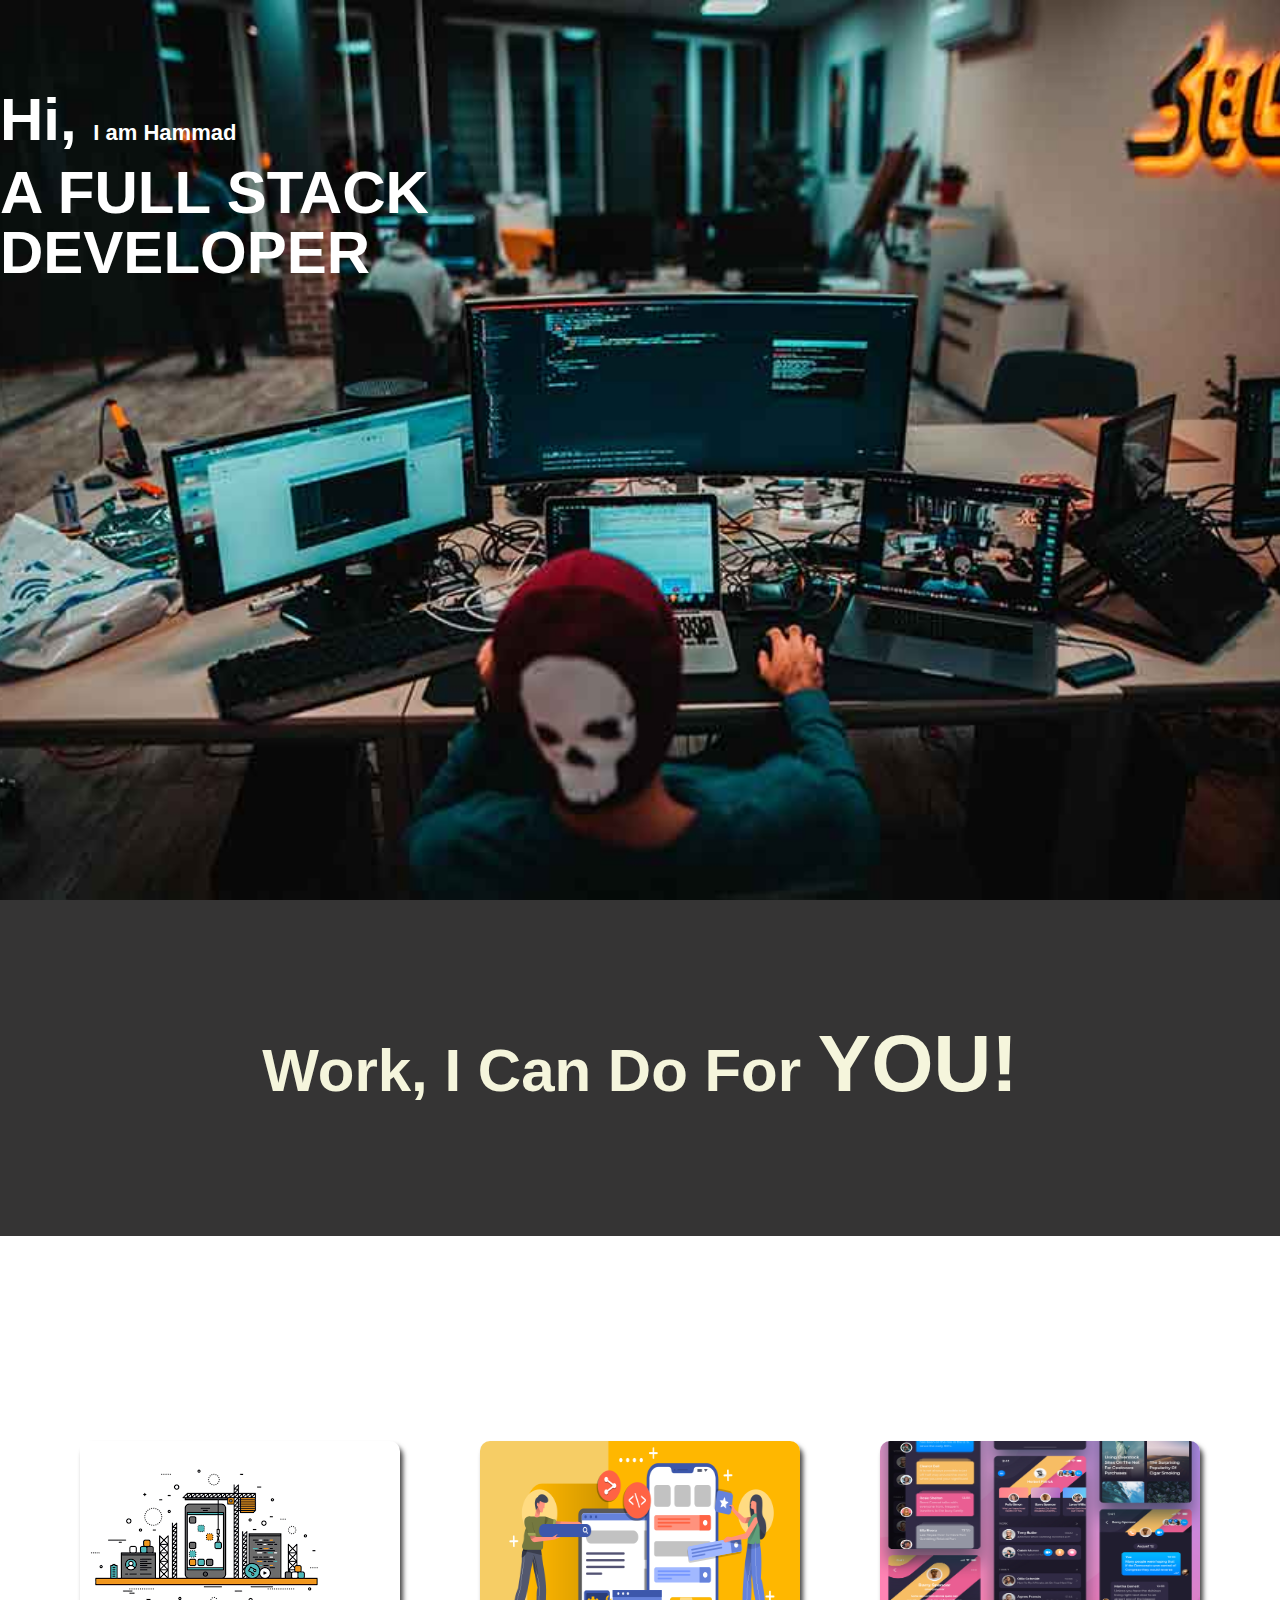
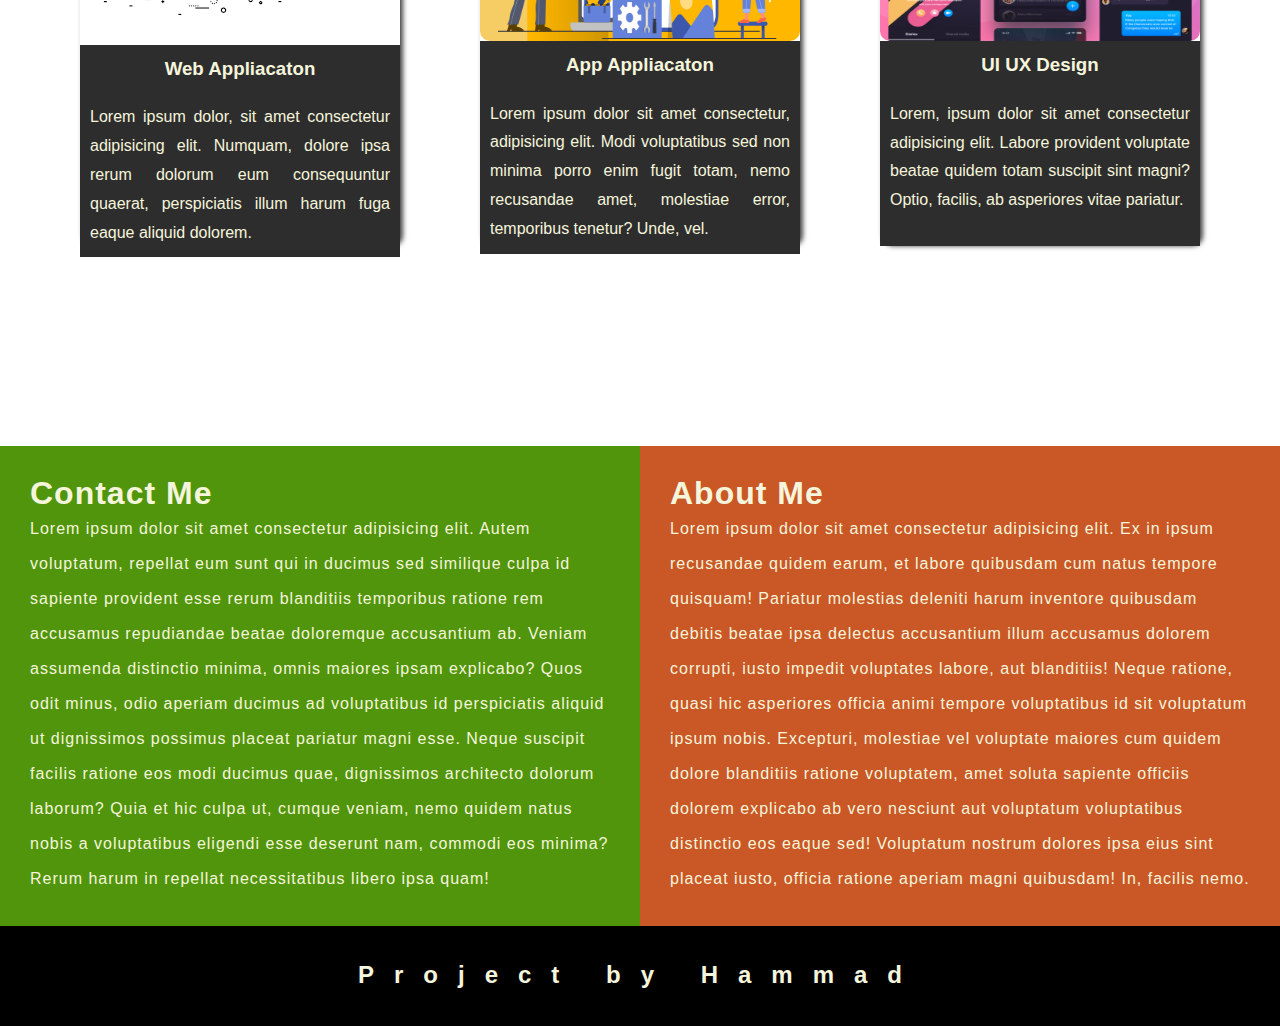
<file: public/index.html>
<!DOCTYPE html>
<html lang="en">
<head>
    <meta charset="UTF-8">
    <meta http-equiv="X-UA-Compatible" content="IE=edge">
    <meta name="viewport" content="width=device-width, initial-scale=1.0">
    <title>Developer Page</title>
<link rel="stylesheet" href="style.css">
</head>
<body>
 <section class="section1">
    <div class="content1">
        <h1>Hi, <span class="smalltxtbg1">I am Hammad</span><br> A FULL STACK DEVELOPER </h1>
    </div>
 </section>
    <section class="section2">
        <div class="content2">
            <h2>Work, I Can Do For <span class="bigtxt2">YOU!</span> </h2>
        </div>
    </section>

    <section class="section3">

<div class="grid_item">
            <div class="card" >
               <div class="image_container1">
                    <img src="images/webapp.png" alt="" srcset="">
              </div>
              <div class="card_content">
                <h3>Web Appliacaton</h3>
                <p>Lorem ipsum dolor, sit amet consectetur adipisicing elit. Numquam, dolore ipsa rerum dolorum eum consequuntur quaerat, perspiciatis illum harum fuga eaque aliquid dolorem.</p>
              </div>
            </div>
        </div>
<div class="grid_item">

            <div class="card">
                <div class="image_container2">
                    <img  class="apppic" src="images/appdev.png" alt="something" srcset="">
</div>
<div class="card_content">
<h3>App Appliacaton</h3>
<p>Lorem ipsum dolor sit amet consectetur, adipisicing elit. Modi voluptatibus sed non minima porro enim fugit totam, nemo recusandae amet, molestiae error, temporibus tenetur? Unde, vel.</p>
</div>
            </div>
</div>
<div class="grid_item">

            <div class="card">
                <div class="image_container3">
                    <img  class="apppic" src="images/uiux.png" alt="" srcset="">
</div>
<div class="card_content" id="pad3">
              <h3>UI UX Design</h3>
              <p>Lorem, ipsum dolor sit amet consectetur adipisicing elit. Labore provident voluptate beatae quidem totam suscipit sint magni? Optio, facilis, ab asperiores vitae pariatur.</p>
               </div>
            </div>
        </div>
    </section>

    <!-- section4 -->
    <section class="section4">
        <div class="contact">
            <h1>Contact Me</h1>
            <p>Lorem ipsum dolor sit amet consectetur adipisicing elit. Autem voluptatum, repellat eum sunt qui in ducimus sed similique culpa id sapiente provident esse rerum blanditiis temporibus ratione rem accusamus repudiandae beatae doloremque accusantium ab. Veniam assumenda distinctio minima, omnis maiores ipsam explicabo? Quos odit minus, odio aperiam ducimus ad voluptatibus id perspiciatis aliquid ut dignissimos possimus placeat pariatur magni esse. Neque suscipit facilis ratione eos modi ducimus quae, dignissimos architecto dolorum laborum? Quia et hic culpa ut, cumque veniam, nemo quidem natus nobis a voluptatibus eligendi esse deserunt nam, commodi eos minima? Rerum harum in repellat necessitatibus libero ipsa quam!</p>

        </div>
        <div class="about">
            <h1>About Me</h1>
            <p>Lorem ipsum dolor sit amet consectetur adipisicing elit. Ex in ipsum recusandae quidem earum, et labore quibusdam cum natus tempore quisquam! Pariatur molestias deleniti harum inventore quibusdam debitis beatae ipsa delectus accusantium illum accusamus dolorem corrupti, iusto impedit voluptates labore, aut blanditiis! Neque ratione, quasi hic asperiores officia animi tempore voluptatibus id sit voluptatum ipsum nobis. Excepturi, molestiae vel voluptate maiores cum quidem dolore blanditiis ratione voluptatem, amet soluta sapiente officiis dolorem explicabo ab vero nesciunt aut voluptatum voluptatibus distinctio eos eaque sed! Voluptatum nostrum dolores ipsa eius sint placeat iusto, officia ratione aperiam magni quibusdam! In, facilis nemo.</p>
        </div>
    </section>
  
    <footer>
        <h2>Project by Hammad</h2>
    </footer>

</body>
</html>
</file>
<file: public/style.css>
*{
    margin: 0;
    padding: 0;
    box-sizing: border-box;
}
html,body{
    height: 100%;
    
        margin: 0;
        font-size: 16px;
        font-family: "lato", sans-serif;
        font-weight: 400;
        line-height: 1.8em;
        color: rgb(0, 0, 0);
}
.section1{
    
    background-image: url(images/developer.jpg);
    min-height: 100%;
position: relative;
background-position: center;
background-repeat: no-repeat;
background-size: cover;
background-attachment: fixed;
}
.content1{
    position: absolute;
    top: 10%;
    width: 60%;
   display: flex;
   justify-content: center;
color:white ;
   font-size: 30px;
   line-height: 60px;
}
.smalltxtbg1{
    font-size:22px ;
}
.section2{
  min-height: 300px;
  background-color: rgb(53, 52, 52);
}
.section2 .content2{
    color: beige;
   font-size: 40px;
   display: flex;
   justify-content: center;
  padding: 150px;
}
.bigtxt2{
    font-size: 80px;
}
.section3{
    min-height: 90vh;
    display:flex;
    grid-template-columns: repeat(auto-fit, minmax(320px, 1fr));
    justify-content: space-evenly;
    
   
}
.image_container2{
display: grid;
min-width: 100% ;
justify-content:space-between;
    
}
.card {
    max-width: 320px;
    height: 400px;
    border-radius: 10px;
    box-shadow: 3px 5px 5px rgb(69, 68, 68);
  
}
.card_content{
    background-color: rgb(46, 45, 45);
    color: beige;
}
.card_content h3{
display: flex;
justify-content: center;
justify-self:center ;
padding: 10px;
}
.card_content p{
   text-align: justify;
   padding: 10px;
 
}
#pad3{
    height: 205px;
}

.grid_item{
display: flex;
justify-content: center;
align-items: center;
}
.image_container2 .apppic{
 max-width: 320px;
height: 200px;
 border-radius: 10px;

}
.image_container3 .apppic{
        margin-bottom: -3%;
        width: 320px;
        height: 200px;
        border-radius: 10px;
}
.card:hover{
    box-shadow: 10px 10px 10px rgb(63, 62, 62);
    transform: scale(1.4); /*very important*/
    transition: 0.3s ease-out;
}
.section4{
    color: beige;
    display: grid;
    grid-template-columns: repeat(2,1fr);
}
.section4 .contact{
    padding: 30px;
   background-color: rgb(80, 149, 11);
   line-height: 35px;
   letter-spacing: 1px;
}
.section4 .about{
    padding: 30px;
    background-color: rgb(202, 87, 38);
    line-height: 35px;
        letter-spacing: 1px;
}
footer{
    display: grid;
    grid-template-columns: 1fr;
    background-color: black;
    color: beige;
    justify-items: center;
    align-items: center;
    letter-spacing: 20px;
    height: 100px;
    

}
footer:hover{
    letter-spacing: 40px;
    transition: 0.4s ease-in-out;
}
/* for adjusting in mobile */
@media (max-width : 786px) {
    .section1{
        min-height: 50vh;
    }
   /* more to come */
}
</file>
